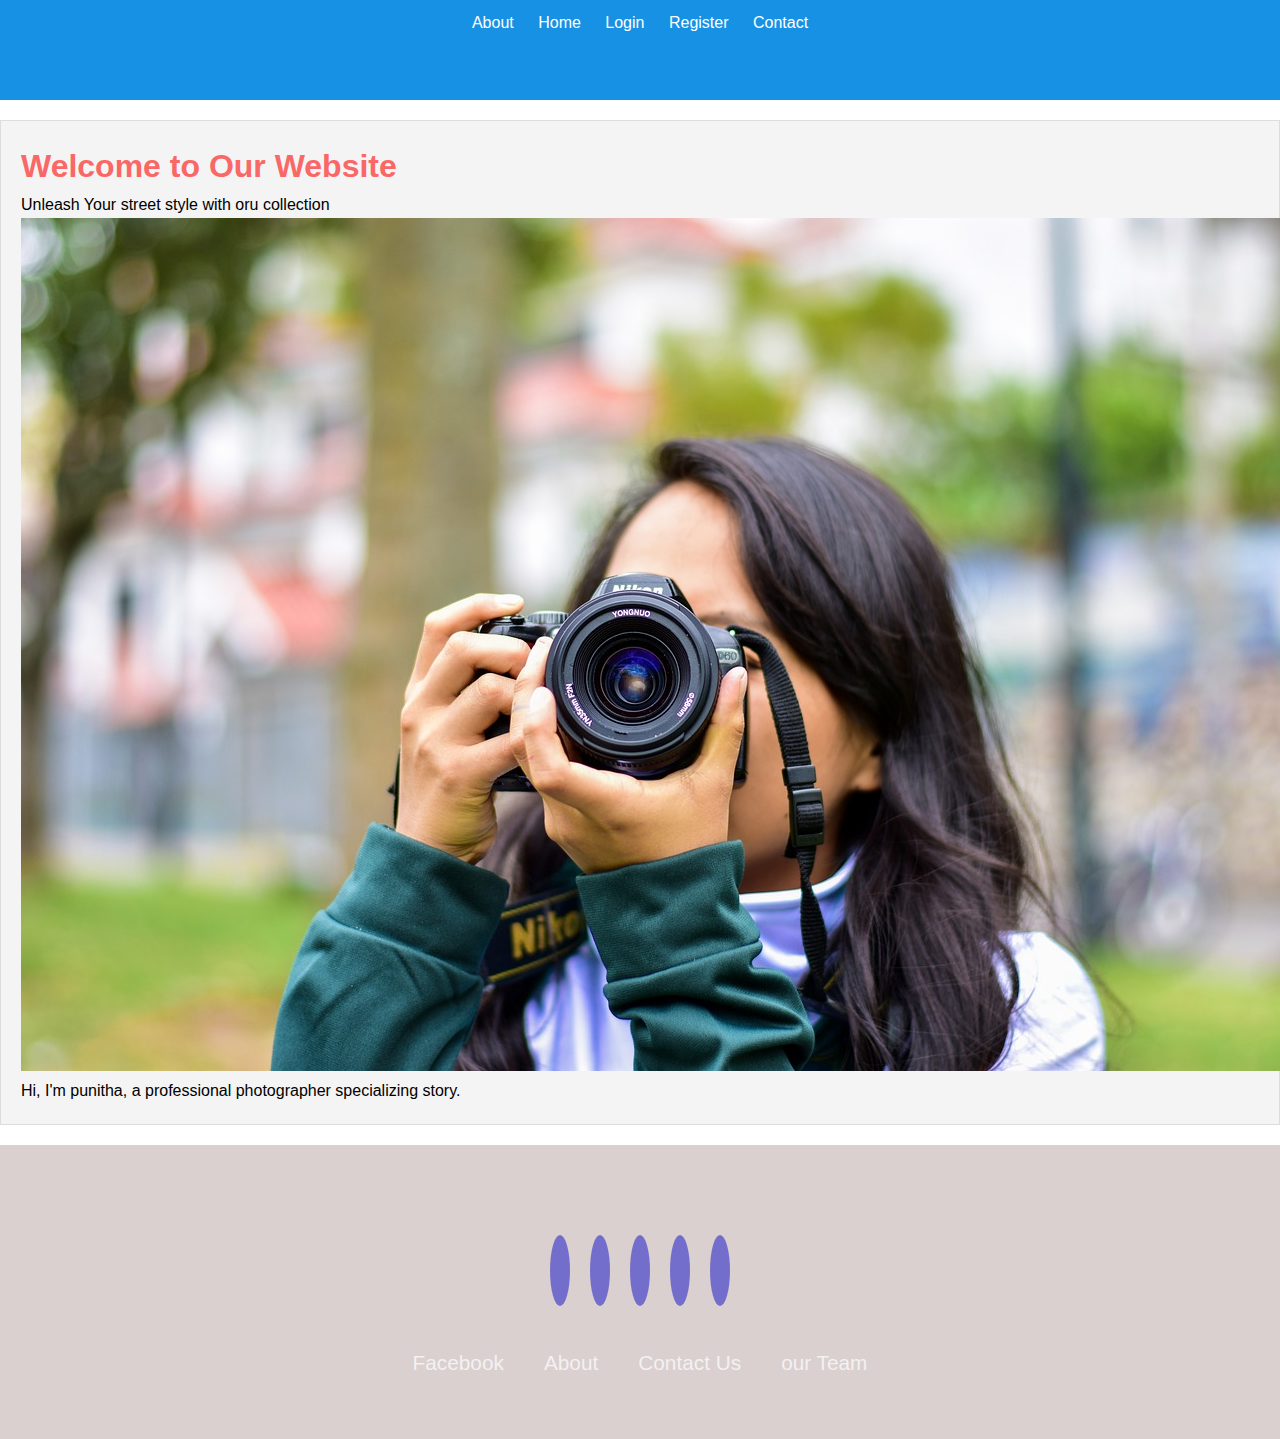
<file: index.html>
<!DOCTYPE html>
<html lang="en">
<head>
    <meta charset="UTF-8">
    <meta name="viewport" content="width=device-width, initial-scale=1.0">
    <title>Home Page</title>
    <link rel="stylesheet" href="styles.css">
</head>
<body>
   
    <header>
        <nav>
            <ul>
                <li><a href="about.html">About</a></li>
                <li><a href="index.html">Home</a></li>
                <li><a href="login.html">Login</a></li>
                <li><a href="register.html">Register</a></li>
                <li><a href="contact.html">Contact</a></li>
            </ul>
        </nav>
    </header>
    
    <section id="home">
        <h1>Welcome to Our Website</h1>
    </div>
    <div class="text1">Unleash  Your street style with oru collection
    </div>
        <img src="pic2.png">
        <p>Hi, I'm punitha, a professional photographer specializing story.</p>
    </section>
    <!DOCTYPE html>
<html lang="en">
<head>
    <meta charset="UTF-8">
    <meta name="viewport" content="width=device-width, initial-scale=1.0">
    <link rel="stylesheet" href="style.css">
    <link rel="stylesheet" href="https://cdnjs.cloudflare.com/ajax/libs/font-awesome/6.5.1/css/all.min.css" integrity="sha512-DTOQO9RWCH3ppGqcWaEA1BIZOC6xxalwEsw9c2QQeAIftl+Vegovlnee1c9QX4TctnWMn13TZye+giMm8e2LwA==" crossorigin="anonymous" referrerpolicy="no-referrer" />
    <title>Document</title>
</head>
<body>
    <footer>
    <div class="footerContainer">
        <div class="socialIcons">
            <a href=""><i class="fa-brands fa-facebook"></i></a>
            
            <a href=""><i class="fa-brands fa-instagram"></i></a>
            <a href=""><i class="fa-brands fa-twitter"></i></a>
            <a href=""><i class="fa-brands fa-google-plus"></i></a>
            <a href=""><i class="fa-brands fa-youtube"></i></a>
        </div>
        <div class="footerNav">
            <ul><li><a href="">Facebook</a></li>
                <li><a href="">About</a></li>
                <li><a href="">Contact Us</a></li>
                <li><a href="">our Team</a></li>
            </ul>
        </div>
        
    </div>
</footer>
</body>
                </ul>
            </div>
</body>
</html>
</file>
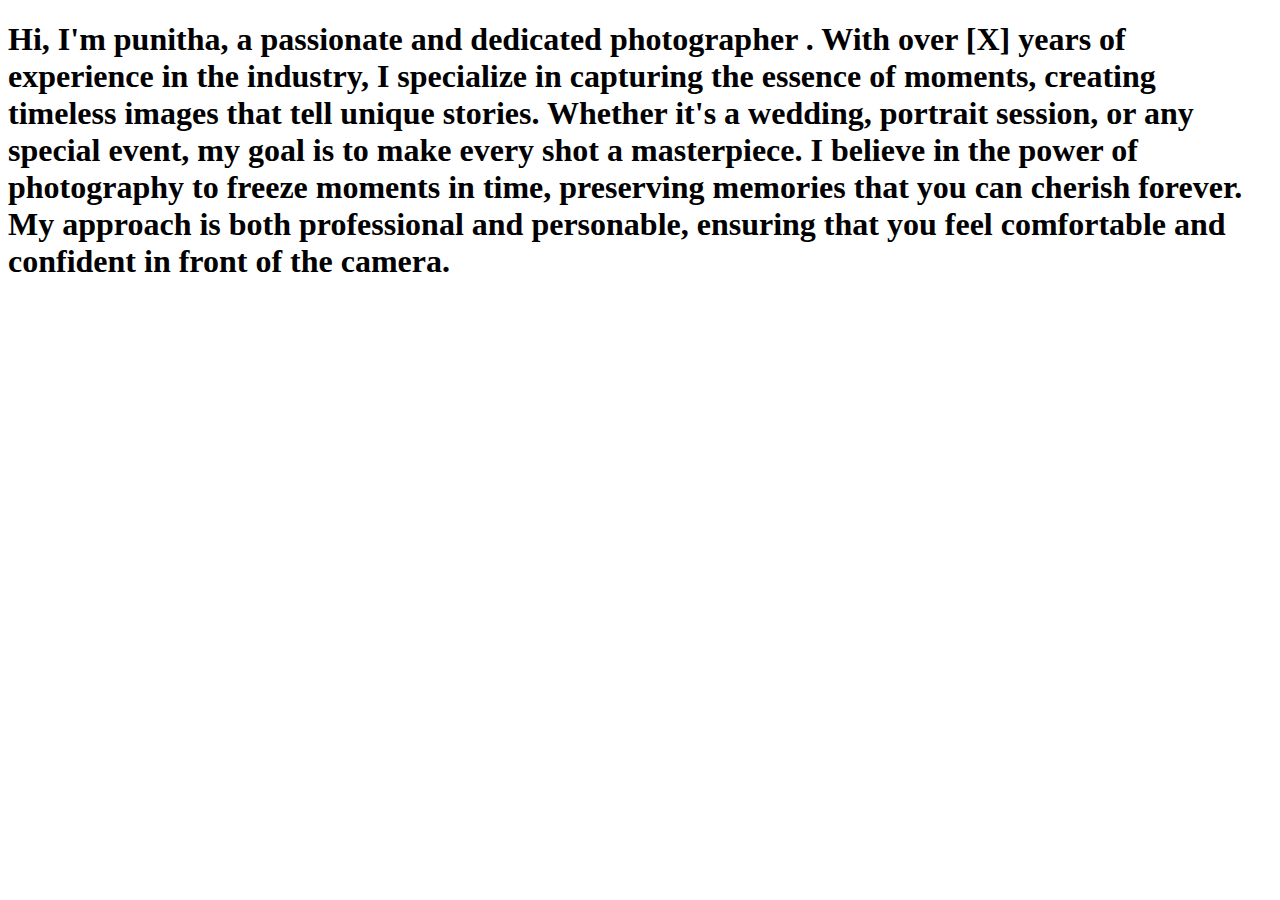
<file: about.html>
<!DOCTYPE html>
<html lang="en">
<head>
    <meta charset="UTF-8">
    <meta name="viewport" content="width=device-width, initial-scale=1.0">
    <title>Document</title>
</head>
<body>
    <section id="About">
        <h1>Hi, I'm punitha, a passionate and dedicated photographer . With over [X] years of experience in the industry, I specialize in capturing the essence of moments, creating timeless images that tell unique stories. Whether it's a wedding, portrait session, or any special event, my goal is to make every shot a masterpiece. I believe in the power of photography to freeze moments in time, preserving memories that you can cherish forever. My approach is both professional and personable, ensuring that you feel comfortable and confident in front of the camera.</h1>
        </section>
</body>
</html>
</file>
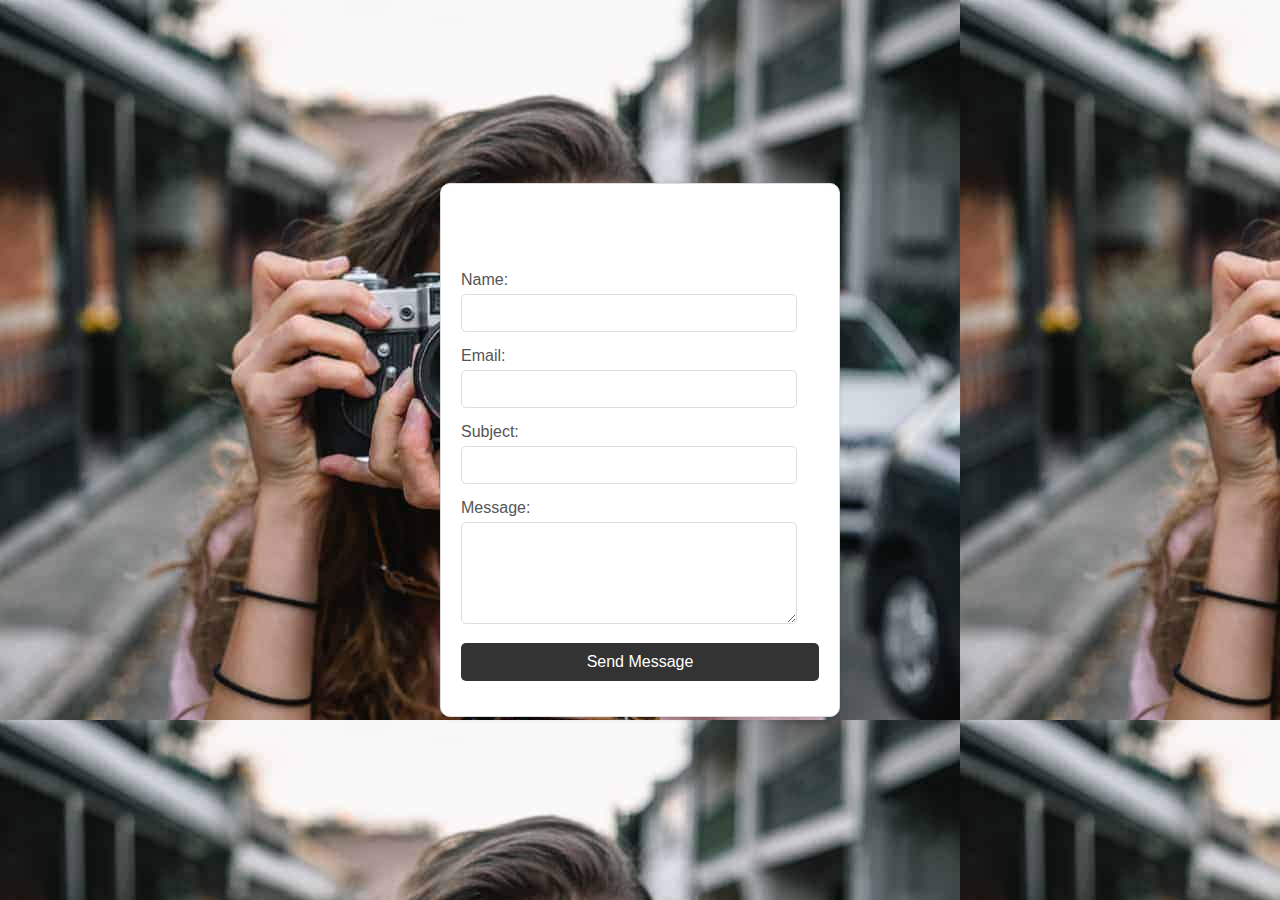
<file: contact.html>
<!DOCTYPE html>
<html lang="en">
<head>
    <meta charset="UTF-8">
    <meta name="viewport" content="width=device-width, initial-scale=1.0">
    <title>Contact Us</title>
    <link rel="stylesheet" href="styles3.css">
</head>
<body>
    <form action="index.html"
    <div class="contact-container">
        <h2>Contact Us</h2>
        <form action="#" method="post">
            <div class="form-group">
                <label for="name">Name:</label>
                <input type="text" id="name" name="name" required>
            </div>
            <div class="form-group">
                <label for="email">Email:</label>
                <input type="email" id="email" name="email" required>
            </div>
            <div class="form-group">
                <label for="subject">Subject:</label>
                <input type="text" id="subject" name="subject" required>
            </div>
            <div class="form-group">
                <label for="message">Message:</label>
                <textarea id="message" name="message" rows="5" required></textarea>
            </div>
            <div class="form-group">
                <button type="submit">Send Message</button>
            </div>
        </form>
    </div>
</body>
</html>
</file>
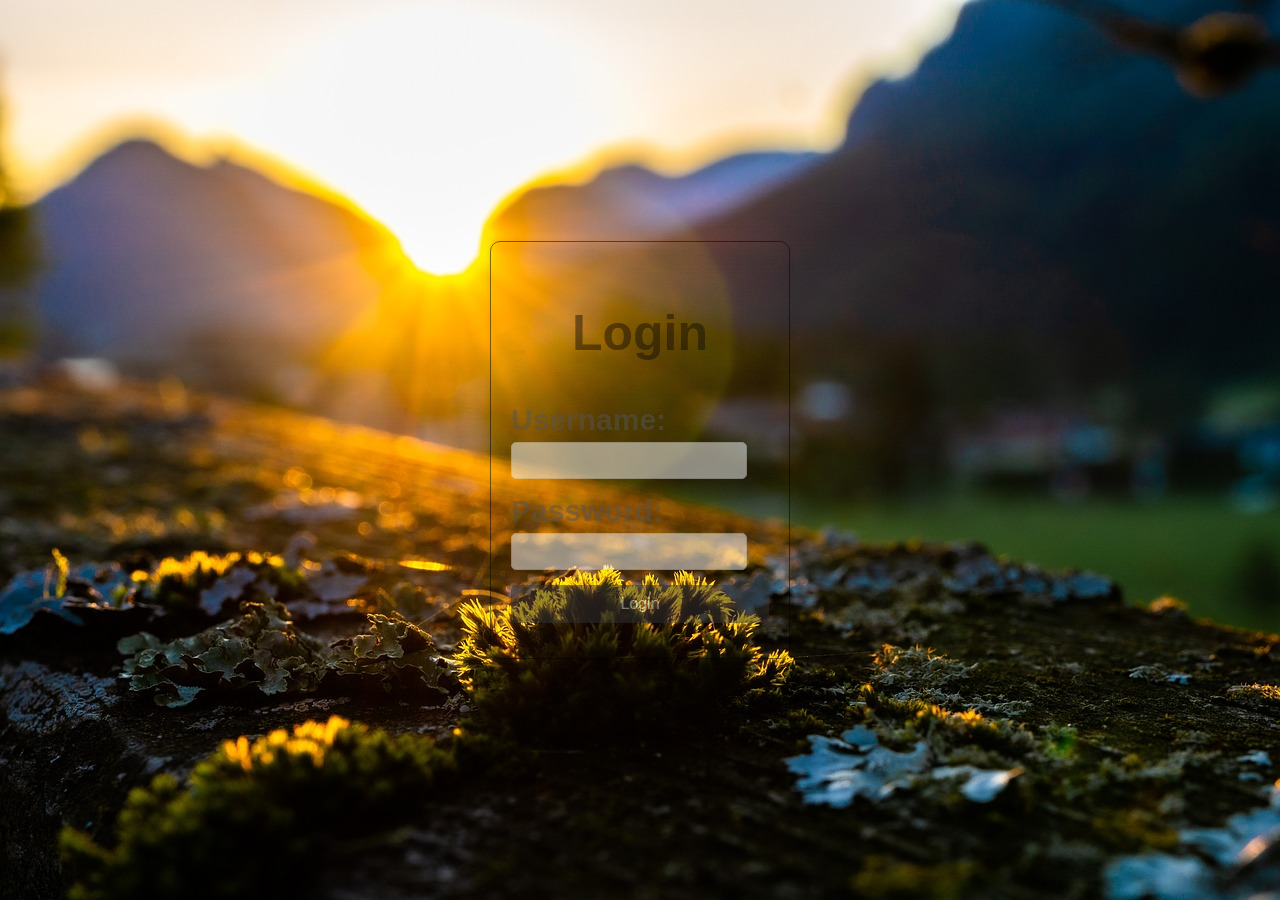
<file: login.html>
<!DOCTYPE html>
<html lang="en">
<head>
    <meta charset="UTF-8">
    <meta name="viewport" content="width=device-width, initial-scale=1.0">
    <title>Login Page</title>
    <link rel="stylesheet" href="styles1.css">
</head>
<body>
    <form action="index.html">

    <div class="login-container">
        <h2>Login</h2>
        <form action="#" method="post">
            <div class="form-group">
                <label for="username">Username:</label>
                <input type="text" id="username" name="username" required>
            </div>
            <div class="form-group">
                <label for="password">Password:</label>
                <input type="password" id="password" name="password" required>
            </div>
            <div class="form-group">
                <button type="submit">Login</button>
            </div>
        </form>
    </div>
</body>
</html>
</file>
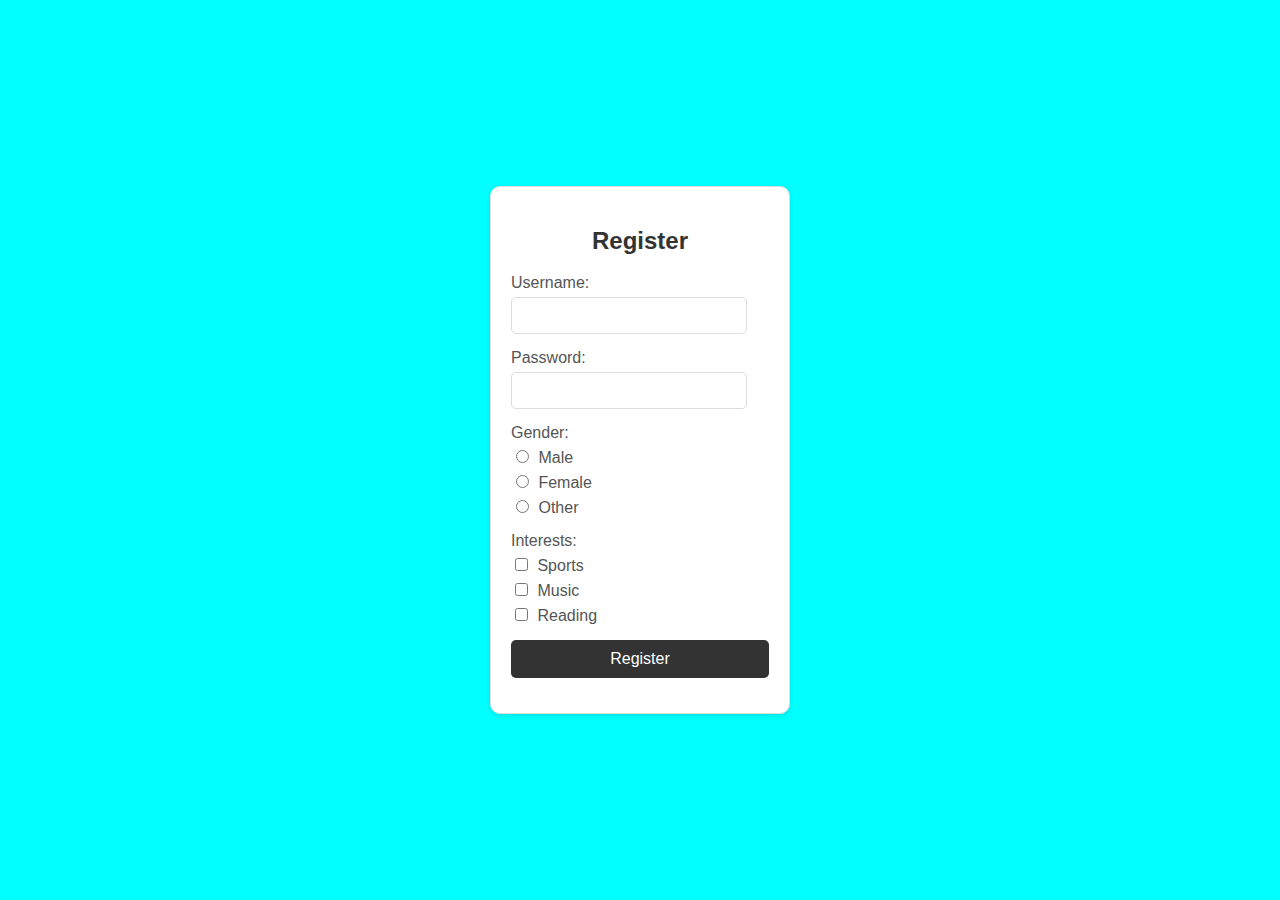
<file: register.html>
<!DOCTYPE html>
<html lang="en">
<head>
    <meta charset="UTF-8">
    <meta name="viewport" content="width=device-width, initial-scale=1.0">
    <title>Registration Page</title>
    <link rel="stylesheet" href="styles2.css">
</head>
<body>
    <form action="index.html">
    <div class="container">

        <h2>Register</h2>
        
            <div class="form-group">
                <label for="username">Username:</label>
                <input type="text" id="username" name="username" required>
            </div>
            <div class="form-group">
                <label for="password">Password:</label>
                <input type="password" id="password" name="password" required>
            </div>
            <div class="form-group">
                <label>Gender:</label>
                <label><input type="radio" name="gender" value="male" required> Male</label>
                <label><input type="radio" name="gender" value="female"> Female</label>
                <label><input type="radio" name="gender" value="other"> Other</label>
            </div>
            <div class="form-group">
                <label>Interests:</label>
                <label><input type="checkbox" name="interests" value="sports"> Sports</label>
                <label><input type="checkbox" name="interests" value="music"> Music</label>
                <label><input type="checkbox" name="interests" value="reading"> Reading</label>
            </div>
            <div class="form-group">
                <button type="submit">Register</button>
            </div>
        </form>
    </div>
</body>
</html>
</file>
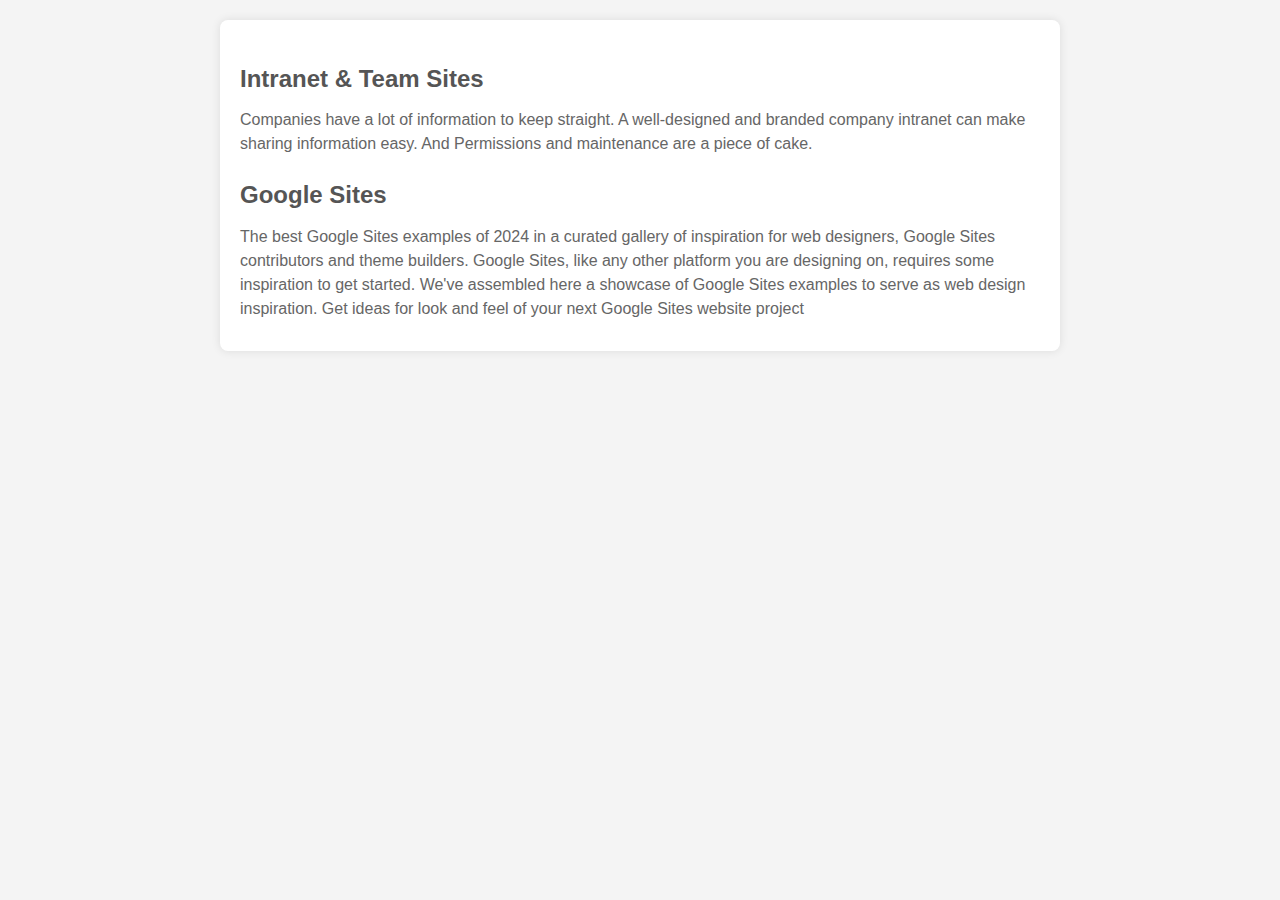
<file: img/content.html>
<!DOCTYPE html>
<html lang="en">
<head>
    <meta charset="UTF-8">
    <meta name="viewport" content="width=device-width, initial-scale=1.0">
    <title>Content Page</title>
    <link rel="stylesheet" href="content-styles.css">
</head>
<body>
    <div class="content-wrapper">
        <h1></h1>
        <section class="right-section">
            <h2>Intranet & Team Sites</h2>
            <p>Companies have a lot of information to keep straight. A well-designed and branded company intranet can make sharing information easy. And Permissions and maintenance are a piece of cake.</p>
        </section>
        <section class="left-section">
            <h2>Google Sites</h2>
            <p>The best Google Sites examples of 2024 in a curated gallery of inspiration for web designers, Google Sites contributors and theme builders.

                Google Sites, like any other platform you are designing on, requires some inspiration to get started. We've assembled here a showcase of Google Sites examples to serve as web design inspiration. Get ideas for look and feel of your next Google Sites website project</p>
        </section>
    </div>
</body>
</html>
</file>
<file: styles.css>
/* styles.css */
body {
    font-family: Arial, sans-serif;
    line-height: 1.6;
    margin: 0;
    padding: 0;
}

header {
    background: rgb(23, 145, 227);
    width: 100%;
    height: 100px;
    color: #fff;
    padding: 10px 0;
    text-align: center;
}

nav ul {
    list-style: none;
    margin: 0;
    padding: 0;
}

.banner{
    text-align: center;
  

}

nav bar{
    width: fit-content;
    height: 200px;
    width:100;
}

nav ul li {
    display: inline;
    margin: 0 10px;
    width: auto;
}

nav ul li a {
    color: #fff;
    
    text-decoration: none;
}

section {
    padding: 20px;
    margin: 20px 0;
    background: #f4f4f4;
    border: 1px solid #ddd;
}

h1, h2 {
    height: auto;
    color: #fa6767;
}

form {
    max-width: 600px;
    margin: auto;
}

form label {
    display: block;
    margin: 10px 0 5px;
}

form input, form textarea {
    width: 100%;
    padding: 10px;
    margin: 5px 0 20px;
    border: 1px solid #ddd;
    border-radius: 5px;
}

button {
    padding: 10px 15px;
    border: none;
    background: #333;
    color: #fff;
    border-radius: 5px;
    cursor: pointer;
}

button:hover {
    background: #555;
}

footer {
    text-align: center;
    padding: 10px 0;
    background: #333;
    color: #fff;
}
</file>
<file: style.css>
*{
    padding: 0;
    margin: 0;
    box-sizing: border-box;
}
footer{
    background-color: #dad0d0;
}
.footerContainer{
    width: 100%;
    padding: 70px 30px 20px ;
}
.socialIcons{
    display: flex;
    justify-content: center;
}
.socialIcons a{
    text-decoration: none;
    padding:  10px;
    background-color: rgb(115, 110, 204);
    margin: 10px;
    border-radius: 50%;
}
.socialIcons a i{
    font-size: 2em;
    padding: 5%;
    color: rgb(66, 53, 175);
    opacity: 0,9;
}
/* Hover affect on social media icon */
.socialIcons a:hover{
    background-color: #6e6262;
    transition: 0.5s;
}
.socialIcons a:hover i{
    color: white;
    transition: 0.5s;
}
.footerNav{
    margin: 30px 0;
}
.footerNav ul{
    display: flex;
    justify-content: center;
    list-style-type: none;
}
.footerNav ul li a{
    color:white;
    margin: 20px;
    text-decoration: none;
    font-size: 1.3em;
    opacity: 0.7;
    transition: 0.5s;

}
.footerNav ul li a:hover{
    opacity: 1;
}
.footerBottom{
    background-color: #23205563;
    padding: 20px;
    text-align: center;
}
.footerBottom p{
    color: white;
}
.designer{
    opacity: 0.7;
    text-transform: uppercase;
    letter-spacing: 1px;
    font-weight: 400;
    margin: 0px 5px;
}
@media (max-width: 700px){
    .footerNav ul{
        flex-direction: column;
    } 
    .footerNav ul li{
        width:100%;
        text-align: center;
        margin: 10px;
    }
    .socialIcons a{
        padding: 8px;
        margin: 4px;
    }
}
</file>
<file: styles3.css>
/* styles.css */
body {
    font-family: Arial, sans-serif;
    background-image: url(pic1.png);
    margin: 0;
    padding: 0;
    display: flex;
    justify-content: center;
    align-items: center;
    height: 100vh;
}

.contact-container {
    background-color: #fff;
    border: 1px solid #ddd;
    border-radius: 10px;
    padding: 20px;
    box-shadow: 0 2px 5px rgba(0, 0, 0, 0.1);
    width: 400px;
    box-sizing: border-box;
}

h2 {
    text-align: center;
    font-weight: bold;
    color: #33333302;
}

.form-group {
    margin-bottom: 15px;
}

.form-group label {
    display: block;
    margin-bottom: 5px;
    color: #555;
}

.form-group input[type="text"],
.form-group input[type="email"],
.form-group textarea {
    width: calc(100% - 22px);
    padding: 10px;
    border: 1px solid #ddd;
    border-radius: 5px;
    box-sizing: border-box;
    font-size: 14px;
}

.form-group textarea {
    resize: vertical;
}

button {
    width: 100%;
    padding: 10px;
    background-color: #333;
    color: #fff;
    border: none;
    border-radius: 5px;
    cursor: pointer;
    font-size: 16px;
}

button:hover {
    background-color: #555;
}
</file>
<file: styles1.css>
/* styles.css */
body {
    font-family: Arial, sans-serif;
    background-image:url("pic5.png");
    opacity: 0.5;
    margin: 0;
    padding: 0;
    display: flex;
    justify-content: center;
    align-items: center;
    height: 100vh;
}

.login-container {
    border: 1px solid black;
    border-radius: 10px;
    font-weight: bold;
    padding: 20px;
    box-shadow: 0 2px 5px rgba(24, 23, 23, 0.1);
    width: 300px;
    box-sizing: border-box;
}
label{
    font-size: 30px;
    text-decoration-color: rgba(247, 232, 232, 0.479);
    font-weight: bold;
}
h2 {
    text-align: center;
    font-weight: bold;
    font-size: 50px;
    color: hsla(0, 17%, 5%, 0.918);
}

.form-group {
    margin-bottom: 15px;
}

.form-group label {
    display: block;
    margin-bottom: 5px;
    color: #555;
}

.form-group input[type="text"],
.form-group input[type="password"] {
    width: calc(100% - 22px);
    padding: 10px;
    border: 1px solid #ddd;
    border-radius: 5px;
    box-sizing: border-box;
}

button {
    width: 100%;
    padding: 10px;
    background-color: #333;
    color: #ffffffe7;
    border: none;
    border-radius: 5px;
    cursor: pointer;
    font-size: 16px;
}

button:hover {
    background-color: #555;
}
</file>
<file: styles2.css>
/* styles.css */
body {
    font-family: Arial, sans-serif;
    background-color: aqua;
    margin: 0;
    padding: 0;
    display: flex;
    justify-content: center;
    align-items: center;
    height: 100vh;
}

.container {
    background-color: white;
    border: 1px solid #ddd;
    border-radius: 10px;
    padding: 20px;
    box-shadow: 0 2px 5px rgba(0, 0, 0, 0.1);
    width: 300px;
    box-sizing: border-box;
}

h2 {
    text-align: center;
    color: #333;
}

.form-group {
    margin-bottom: 15px;
}

.form-group label {
    display: block;
    margin-bottom: 5px;
    color: #555;
}

.form-group input[type="text"],
.form-group input[type="password"] {
    width: calc(100% - 22px);
    padding: 10px;
    border: 1px solid #ddd;
    border-radius: 5px;
    box-sizing: border-box;
}

.form-group input[type="radio"],
.form-group input[type="checkbox"] {
    margin-right: 5px;
}

.form-group label[for="username"],
.form-group label[for="password"] {
    display: block;
    margin-bottom: 5px;
}

button {
    width: 100%;
    padding: 10px;
    background-color: #333;
    color: #fff;
    border: none;
    border-radius: 5px;
    cursor: pointer;
    font-size: 16px;
}

button:hover {
    background-color: #555;
}
</file>
<file: img/content-styles.css>
/* Reset some default styles */
body, h1, h2, p {
    margin: 0;
    padding: 0;
    box-sizing: border-box;
}

body {
    font-family: Arial, sans-serif;
    line-height: 1.6;
    color: #333;
    background-color: #f4f4f4;
    padding: 20px;
}

.content-wrapper {
    max-width: 800px;
    margin: auto;
    background: #fff;
    padding: 20px;
    box-shadow: 0 0 10px rgba(0,0,0,0.1);
    border-radius: 8px;
}

h1 {
    margin-bottom: 20px;
    font-size: 2em;
    color: #333;
}

h2 {
    margin-top: 20px;
    margin-bottom: 10px;
    font-size: 1.5em;
    color: #555;
}

p {
    margin-bottom: 10px;
    font-size: 1em;
    line-height: 1.5;
    color: #666;
}
</file>
